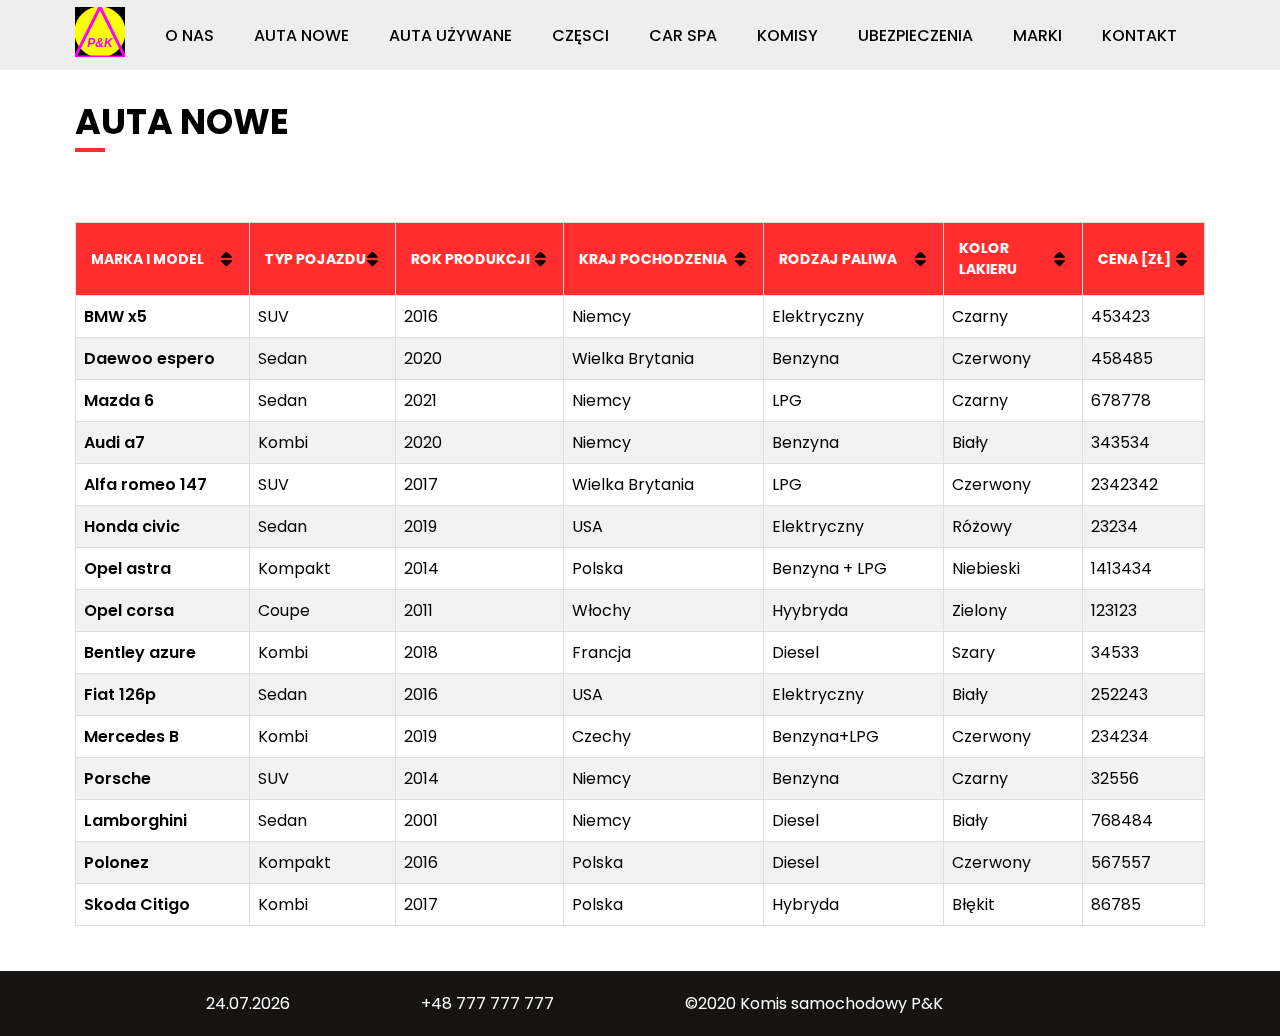
<file: auta-nowe.html>
<!DOCTYPE html>
<html lang="en">
  <head>
    <meta charset="UTF-8" />
    <meta name="viewport" content="width=device-width, initial-scale=1.0" />
    <title>Auta nowe</title>
    <link rel="stylesheet" href="style/style.css" />
  </head>
  <body>
    <header>
      <div class="container">
        <nav class="navbar">
          <span class="navbar-toggle" id="js-navbar-toggle">
            <img src="./images/menu.svg" alt="" />
          </span>
          <div class="logo">
            <a href="index.html" class="">
              <canvas class="" id="logo" width="50" height="50"> </canvas>
            </a>
          </div>

          <ul class="navbar-list">
            <li class="navbar-item">
              <a href="o-nas.html" class="navbar-link">o nas</a>
            </li>
            <li class="navbar-item">
              <a href="auta-nowe.html" class="navbar-link">Auta nowe</a>
            </li>
            <li class="navbar-item">
              <a href="auta-uzywane.html" class="navbar-link">Auta używane</a>
            </li>
            <li class="navbar-item">
              <a href="czesci.html" class="navbar-link">Częsci</a>
            </li>
            <li class="navbar-item">
              <a href="car-spa.html" class="navbar-link">car spa</a>
            </li>
            <li class="navbar-item">
              <a href="komisy.html" class="navbar-link">Komisy</a>
            </li>
            <li class="navbar-item">
              <a href="ubezpieczenia.html" class="navbar-link">Ubezpieczenia</a>
            </li>
            <li class="navbar-item">
              <a href="nasze-marki.html" class="navbar-link">Marki</a>
            </li>
            <li class="navbar-item">
              <a href="kontakt.html" class="navbar-link">Kontakt</a>
            </li>
          </ul>
        </nav>
      </div>
    </header>
    <!--  -->
    <div class="page-header">
      <div class="container">
        <h2>AUTA NOWE</h2>
        <div class="hr"></div>
      </div>
    </div>
    <section class="page-section table">
      <div class="container">
        <table class="dynamic-table"></table>
      </div>
    </section>
    <!--  -->
    <footer>
      <div class="container">
        <div class="footer-row">
          <div class="date"></div>
          <div><a href="+48777777777">+48 777 777 777</a></div>
          <div>&copy;2020 Komis samochodowy P&K</div>
          <div class="clock"></div>
        </div>
      </div>
    </footer>
    <script src="index.js"></script>

    <script src="table.js"></script>
  </body>
</html>
</file>
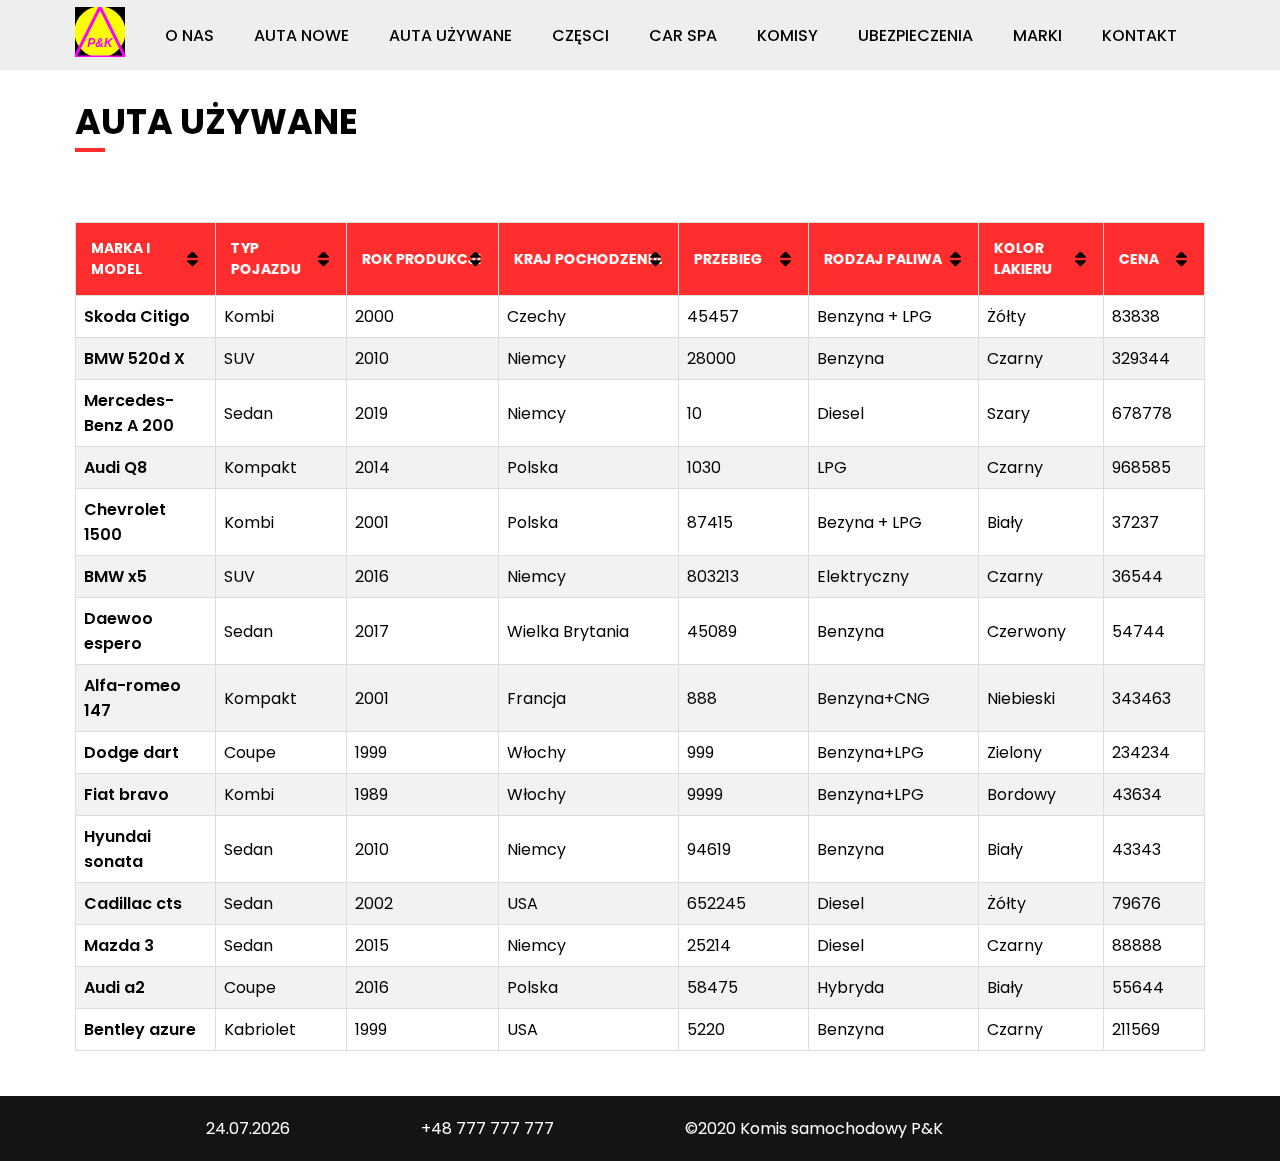
<file: auta-uzywane.html>
<!DOCTYPE html>
<html lang="en">
  <head>
    <meta charset="UTF-8" />
    <meta name="viewport" content="width=device-width, initial-scale=1.0" />
    <title>Auta używane</title>
    <link rel="stylesheet" href="style/style.css" />
  </head>
  <body>
    <header>
      <div class="container">
        <nav class="navbar">
          <span class="navbar-toggle" id="js-navbar-toggle">
            <img src="./images/menu.svg" alt="" />
          </span>
          <div class="logo">
            <a href="index.html" class="">
              <canvas class="" id="logo" width="50" height="50"> </canvas>
            </a>
          </div>

          <ul class="navbar-list">
            <li class="navbar-item">
              <a href="o-nas.html" class="navbar-link">o nas</a>
            </li>
            <li class="navbar-item">
              <a href="auta-nowe.html" class="navbar-link">Auta nowe</a>
            </li>
            <li class="navbar-item">
              <a href="auta-uzywane.html" class="navbar-link">Auta używane</a>
            </li>
            <li class="navbar-item">
              <a href="czesci.html" class="navbar-link">Częsci</a>
            </li>
            <li class="navbar-item">
              <a href="car-spa.html" class="navbar-link">car spa</a>
            </li>
            <li class="navbar-item">
              <a href="komisy.html" class="navbar-link">Komisy</a>
            </li>
            <li class="navbar-item">
              <a href="ubezpieczenia.html" class="navbar-link">Ubezpieczenia</a>
            </li>
            <li class="navbar-item">
              <a href="nasze-marki.html" class="navbar-link">Marki</a>
            </li>
            <li class="navbar-item">
              <a href="kontakt.html" class="navbar-link">Kontakt</a>
            </li>
          </ul>
        </nav>
      </div>
    </header>
    <!--  -->
    <div class="page-header">
      <div class="container">
        <h2>AUTA UŻYWANE</h2>
        <div class="hr"></div>
      </div>
    </div>
    <section class="page-section table">
      <div class="container">
        <table class="dynamic-table"></table>
      </div>
    </section>
    <!--  -->
    <footer>
      <div class="container">
        <div class="footer-row">
          <div class="date"></div>
          <div><a href="+48777777777">+48 777 777 777</a></div>
          <div>&copy;2020 Komis samochodowy P&K</div>
          <div class="clock"></div>
        </div>
      </div>
    </footer>
    <script src="index.js"></script>

    <script src="table_uzywane.js"></script>
  </body>
</html>
</file>
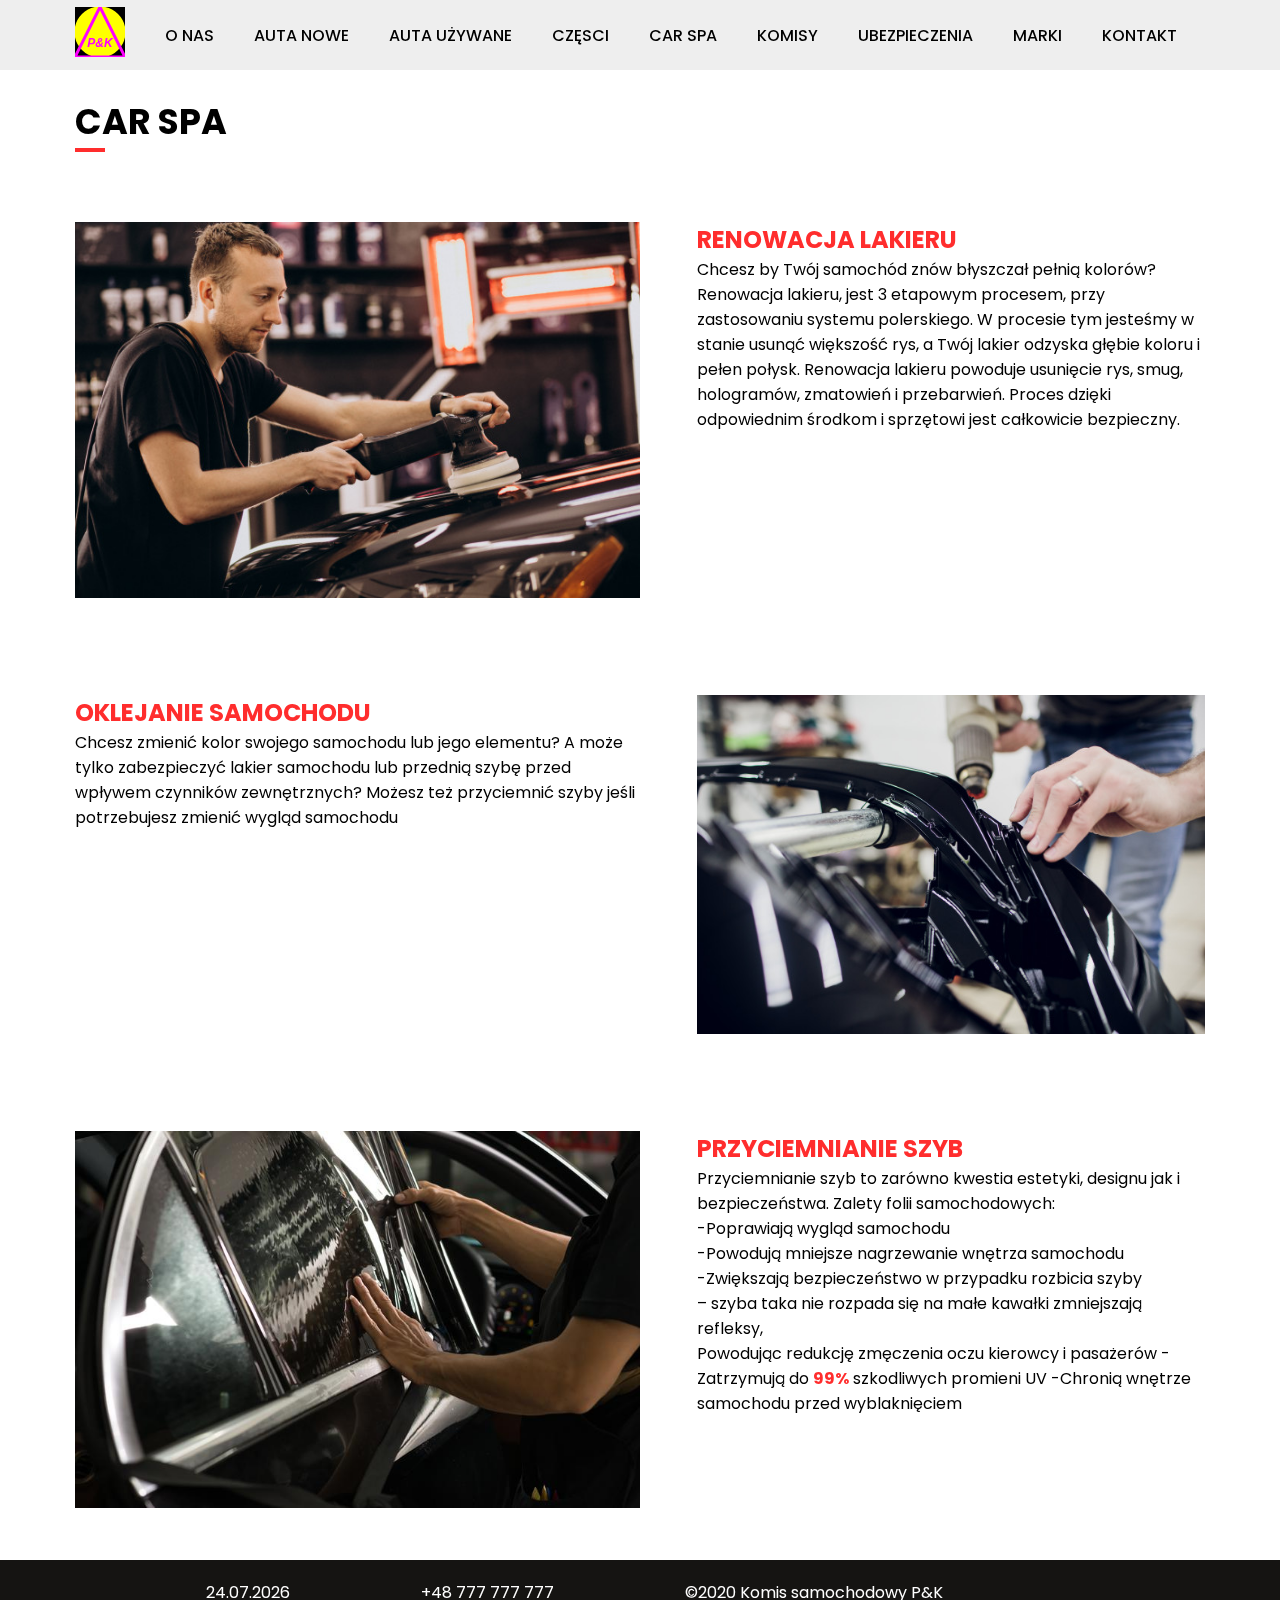
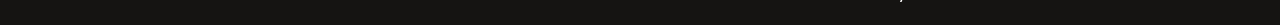
<file: car-spa.html>
<!DOCTYPE html>
<html lang="en">
  <head>
    <meta charset="UTF-8" />
    <meta name="viewport" content="width=device-width, initial-scale=1.0" />
    <title>Car SPA</title>
    <link rel="stylesheet" href="style/style.css" />
  </head>
  <body>
    <header>
      <div class="container">
        <nav class="navbar">
          <span class="navbar-toggle" id="js-navbar-toggle">
            <img src="./images/menu.svg" alt="" />
          </span>
          <div class="logo">
            <a href="index.html" class="">
              <canvas class="" id="logo" width="50" height="50"> </canvas>
            </a>
          </div>

          <ul class="navbar-list">
            <li class="navbar-item">
              <a href="o-nas.html" class="navbar-link">o nas</a>
            </li>
            <li class="navbar-item">
              <a href="auta-nowe.html" class="navbar-link">Auta nowe</a>
            </li>
            <li class="navbar-item">
              <a href="auta-uzywane.html" class="navbar-link">Auta używane</a>
            </li>
            <li class="navbar-item">
              <a href="czesci.html" class="navbar-link">Częsci</a>
            </li>
            <li class="navbar-item">
              <a href="car-spa.html" class="navbar-link">car spa</a>
            </li>
            <li class="navbar-item">
              <a href="komisy.html" class="navbar-link">Komisy</a>
            </li>
            <li class="navbar-item">
              <a href="ubezpieczenia.html" class="navbar-link">Ubezpieczenia</a>
            </li>
            <li class="navbar-item">
              <a href="nasze-marki.html" class="navbar-link">Marki</a>
            </li>
            <li class="navbar-item">
              <a href="kontakt.html" class="navbar-link">Kontakt</a>
            </li>
          </ul>
        </nav>
      </div>
    </header>
    <!--  -->
    <div class="page-header">
      <div class="container">
        <h2>CAR SPA</h2>
        <div class="hr"></div>
      </div>
    </div>
    <section class="page-section car-spa">
      <div class="container">
        <div class="row">
          <div class="left">
            <img src="./images/car-detail-1.jpg" alt="" class="img" />
          </div>
          <div class="right">
            <h4 class="text-red">RENOWACJA LAKIERU</h4>
            <p class="text">
              Chcesz by Twój samochód znów błyszczał pełnią kolorów? Renowacja
              lakieru, jest 3 etapowym procesem, przy zastosowaniu systemu
              polerskiego. W procesie tym jesteśmy w stanie usunąć większość
              rys, a Twój lakier odzyska głębie koloru i pełen połysk. Renowacja
              lakieru powoduje usunięcie rys, smug, hologramów, zmatowień i
              przebarwień. Proces dzięki odpowiednim środkom i sprzętowi jest
              całkowicie bezpieczny.
            </p>
          </div>
        </div>
      </div>
    </section>

    <section class="page-section car-spa">
      <div class="container">
        <div class="row">
          <div class="left">
            <h4 class="text-red">OKLEJANIE SAMOCHODU</h4>
            <p class="text">
              Chcesz zmienić kolor swojego samochodu lub jego elementu? A może
              tylko zabezpieczyć lakier samochodu lub przednią szybę przed
              wpływem czynników zewnętrznych? Możesz też przyciemnić szyby jeśli
              potrzebujesz zmienić wygląd samochodu
            </p>
          </div>
          <div class="right">
            <img src="./images/car-detail-2.jpg" alt="" class="img" />
          </div>
        </div>
      </div>
    </section>

    <section class="page-section car-spa">
      <div class="container">
        <div class="row">
          <div class="left">
            <img src="./images/car-details-2.jpeg" alt="" class="img" />
          </div>
          <div class="right">
            <h4 class="text-red">PRZYCIEMNIANIE SZYB</h4>
            <p class="text">
              Przyciemnianie szyb to zarówno kwestia estetyki, designu jak i
              bezpieczeństwa. Zalety folii samochodowych: <br />
              -Poprawiają wygląd samochodu <br />-Powodują mniejsze nagrzewanie
              wnętrza samochodu <br />
              -Zwiększają bezpieczeństwo w przypadku rozbicia szyby <br />
              – szyba taka nie rozpada się na małe kawałki zmniejszają refleksy,
              <br />
              Powodując redukcję zmęczenia oczu kierowcy i pasażerów -Zatrzymują
              do <span class="text-red text-bold">99%</span> szkodliwych
              promieni UV -Chronią wnętrze samochodu przed wyblaknięciem
            </p>
          </div>
        </div>
      </div>
    </section>

    <!--  -->
    <footer>
      <div class="container">
        <div class="footer-row">
          <div class="date"></div>
          <div><a href="+48777777777">+48 777 777 777</a></div>
          <div>&copy;2020 Komis samochodowy P&K</div>
          <div class="clock"></div>
        </div>
      </div>
    </footer>
    <script src="index.js"></script>
  </body>
</html>
</file>
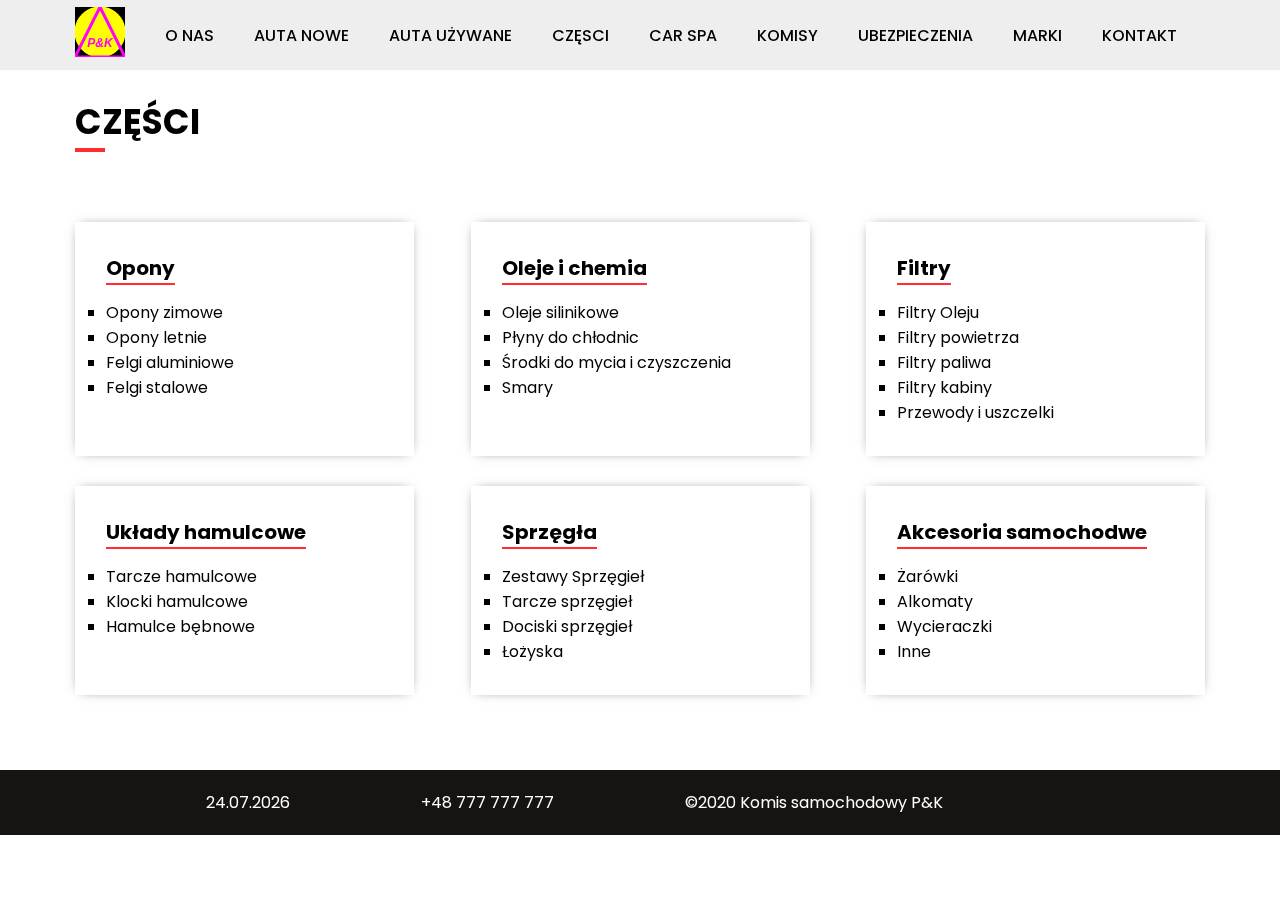
<file: czesci.html>
<!DOCTYPE html>
<html lang="en">
  <head>
    <meta charset="UTF-8" />
    <meta name="viewport" content="width=device-width, initial-scale=1.0" />
    <title>Cześci</title>
    <link rel="stylesheet" href="style/style.css" />
  </head>
  <body>
    <header>
      <div class="container">
        <nav class="navbar">
          <span class="navbar-toggle" id="js-navbar-toggle">
            <img src="./images/menu.svg" alt="" />
          </span>
          <div class="logo">
            <a href="index.html" class="">
              <canvas class="" id="logo" width="50" height="50"> </canvas>
            </a>
          </div>

          <ul class="navbar-list">
            <li class="navbar-item">
              <a href="o-nas.html" class="navbar-link">o nas</a>
            </li>
            <li class="navbar-item">
              <a href="auta-nowe.html" class="navbar-link">Auta nowe</a>
            </li>
            <li class="navbar-item">
              <a href="auta-uzywane.html" class="navbar-link">Auta używane</a>
            </li>
            <li class="navbar-item">
              <a href="czesci.html" class="navbar-link">Częsci</a>
            </li>
            <li class="navbar-item">
              <a href="car-spa.html" class="navbar-link">car spa</a>
            </li>
            <li class="navbar-item">
              <a href="komisy.html" class="navbar-link">Komisy</a>
            </li>
            <li class="navbar-item">
              <a href="ubezpieczenia.html" class="navbar-link">Ubezpieczenia</a>
            </li>
            <li class="navbar-item">
              <a href="nasze-marki.html" class="navbar-link">Marki</a>
            </li>
            <li class="navbar-item">
              <a href="kontakt.html" class="navbar-link">Kontakt</a>
            </li>
          </ul>
        </nav>
      </div>
    </header>
    <!--  -->
    <div class="page-header">
      <div class="container">
        <h2>CZĘŚCI</h2>
        <div class="hr"></div>
      </div>
    </div>
    <div class="container">
      <section class="page-section parts">
        <div class="parts-item">
          <h5>Opony</h5>
          <ul class="part-list">
            <li class="part-item">
              Opony zimowe
            </li>
            <li class="part-item">
              Opony letnie
            </li>
            <li class="part-item">
              Felgi aluminiowe
            </li>
            <li class="part-item">
              Felgi stalowe
            </li>
          </ul>
        </div>
        <div class="parts-item">
          <h5>Oleje i chemia</h5>
          <ul class="part-list">
            <li class="part-item">
              Oleje silinikowe
            </li>
            <li class="part-item">
              Płyny do chłodnic
            </li>
            <li class="part-item">
              Środki do mycia i czyszczenia
            </li>
            <li class="part-item">
              Smary
            </li>
          </ul>
        </div>
        <div class="parts-item">
          <h5>Filtry</h5>
          <ul class="part-list">
            <li class="part-item">
              Filtry Oleju
            </li>
            <li class="part-item">
              Filtry powietrza
            </li>
            <li class="part-item">
              Filtry paliwa
            </li>
            <li class="part-item">
              Filtry kabiny
            </li>
            <li class="part-item">
              Przewody i uszczelki
            </li>
          </ul>
        </div>
        <div class="parts-item">
          <h5>Układy hamulcowe</h5>
          <ul class="part-list">
            <li class="part-item">
              Tarcze hamulcowe
            </li>
            <li class="part-item">
              Klocki hamulcowe
            </li>
            <li class="part-item">
              Hamulce bębnowe
            </li>
          </ul>
        </div>
        <div class="parts-item">
          <h5>Sprzęgła</h5>
          <ul class="part-list">
            <li class="part-item">
              Zestawy Sprzęgieł
            </li>
            <li class="part-item">
              Tarcze sprzęgieł
            </li>
            <li class="part-item">
              Dociski sprzęgieł
            </li>
            <li class="part-item">
              Łożyska
            </li>
          </ul>
        </div>
        <div class="parts-item">
          <h5>Akcesoria samochodwe</h5>
          <ul class="part-list">
            <li class="part-item">
              Żarówki
            </li>
            <li class="part-item">
              Alkomaty
            </li>
            <li class="part-item">
              Wycieraczki
            </li>
            <li class="part-item">
              Inne
            </li>
          </ul>
        </div>
      </section>
    </div>

    <footer>
      <div class="container">
        <div class="footer-row">
          <div class="date"></div>
          <div><a href="+48777777777">+48 777 777 777</a></div>
          <div>&copy;2020 Komis samochodowy P&K</div>
          <div class="clock"></div>
        </div>
      </div>
    </footer>
    <script src="index.js"></script>
  </body>
</html>
</file>
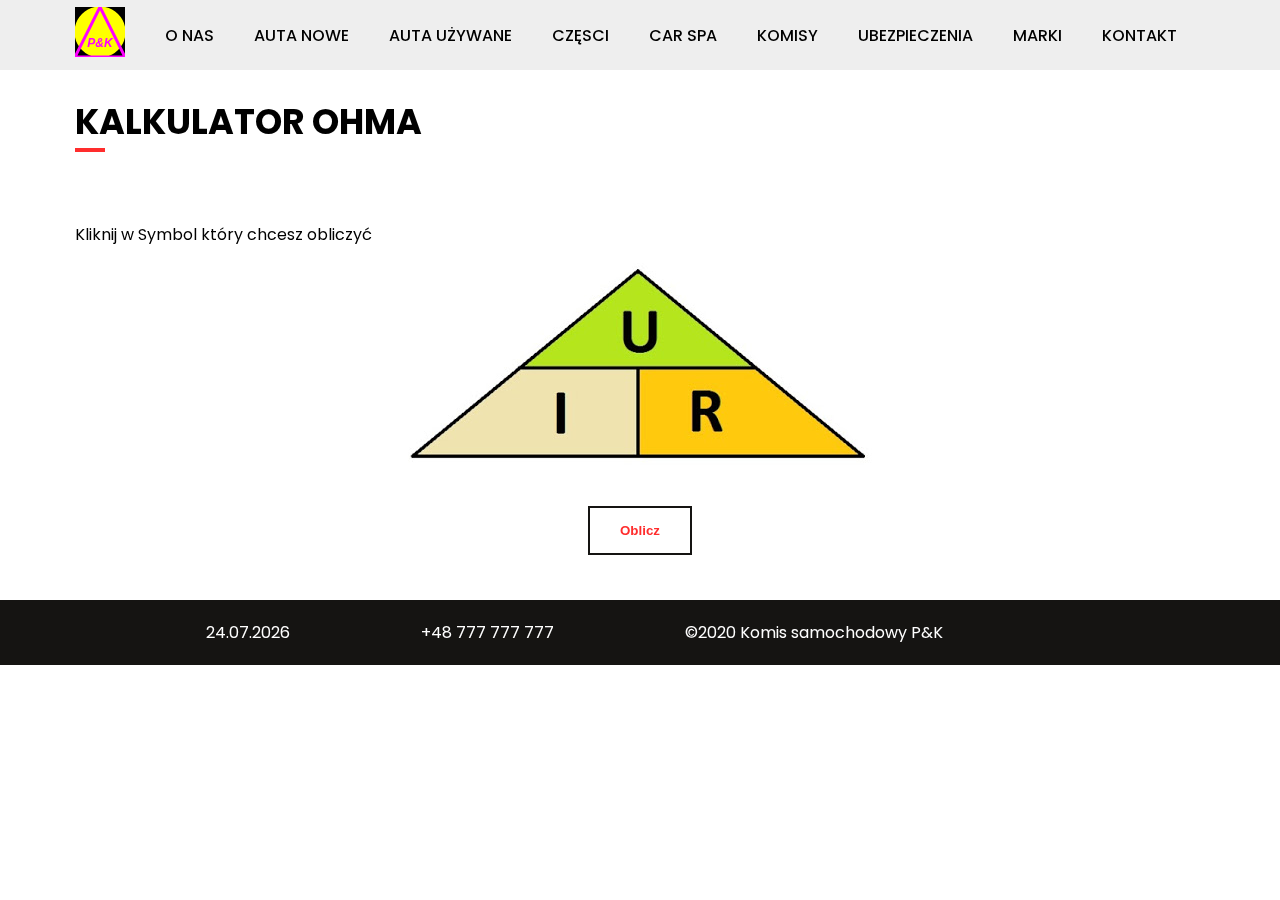
<file: kalkulator.html>
<!DOCTYPE html>
<html lang="en">
  <head>
    <meta charset="UTF-8" />
    <meta name="viewport" content="width=device-width, initial-scale=1.0" />
    <title>Kalkulator</title>
    <link rel="stylesheet" href="style/style.css" />
  </head>
  <body>
    <header>
      <div class="container">
        <nav class="navbar">
          <span class="navbar-toggle" id="js-navbar-toggle">
            <img src="./images/menu.svg" alt="" />
          </span>
          <div class="logo">
            <a href="index.html" class="">
              <canvas class="" id="logo" width="50" height="50"> </canvas>
            </a>
          </div>

          <ul class="navbar-list">
            <li class="navbar-item">
              <a href="o-nas.html" class="navbar-link">o nas</a>
            </li>
            <li class="navbar-item">
              <a href="auta-nowe.html" class="navbar-link">Auta nowe</a>
            </li>
            <li class="navbar-item">
              <a href="auta-uzywane.html" class="navbar-link">Auta używane</a>
            </li>
            <li class="navbar-item">
              <a href="czesci.html" class="navbar-link">Częsci</a>
            </li>
            <li class="navbar-item">
              <a href="car-spa.html" class="navbar-link">car spa</a>
            </li>
            <li class="navbar-item">
              <a href="komisy.html" class="navbar-link">Komisy</a>
            </li>
            <li class="navbar-item">
              <a href="ubezpieczenia.html" class="navbar-link">Ubezpieczenia</a>
            </li>
            <li class="navbar-item">
              <a href="nasze-marki.html" class="navbar-link">Marki</a>
            </li>
            <li class="navbar-item">
              <a href="kontakt.html" class="navbar-link">Kontakt</a>
            </li>
          </ul>
        </nav>
      </div>
    </header>
    <!--  -->
    <div class="page-header">
      <div class="container">
        <h2>KALKULATOR OHMA</h2>
        <div class="hr"></div>
      </div>
    </div>
    <section class="page-section calc">
      <div class="container">
          <p>Kliknij w Symbol który chcesz obliczyć</p>
          <div class="map">
<img src="images/ohm.jpg" usemap="#image-map">

<map name="image-map">  
    <area data-target="u" class="calculator-type" target="" alt="napięcie" title="napięcie"  coords="137,119,367,118,254,24" shape="poly">
    <area data-target="i" class="calculator-type" target="" alt="natężenie" title="natężenie"  coords="136,118,28,206,252,210,250,122,249,122" shape="poly">
    <area data-target="r" class="calculator-type" target="" alt="opór" title="opór"  coords="253,121,256,208,477,210,366,120" shape="poly">
</map>
          </div>
          <div class="calc-area">

     
          <div id="u" class="inputs-type">
           <div class="form-section">
            <label class="form-label" for="surname">I</label>
            <input class="form-input calculator-input i_val"  data-type="u" data-v="i" type="number" id="" />
          </div>
          <span> * </span>
          <div class="form-section">
            <label class="form-label" for="surname">R</label>
            <input class="form-input calculator-input r_val" data-type="u" data-v="r" type="number" id="" />
          </div>
          <br>
        </div>
        <div id="i" class="inputs-type">
            <div class="form-section">
             <label class="form-label" for="surname">U</label>
             <input class="form-input calculator-input u_val" data-type="i" data-v ="u"  type="number" id="" />
           </div>
           <span> / </span>
           <div class="form-section">
             <label class="form-label" for="surname">R</label>
             <input class="form-input calculator-input r_val" data-type="i"  data-v ="r" type="number" id="" />
           </div>
           <br>
         </div>
         <div id="r" class="inputs-type">
            <div class="form-section">
             <label class="form-label" for="surname">U</label>
             <input class="form-input calculator-input u_val"  data-type="r"  data-v="u"type="number" id="" />
           </div>
           <span> / </span>
           <div class="form-section">
             <label class="form-label" for="surname">I</label>
             <input class="form-input calculator-input i_val"  data-type="r" data-v="i" type="number" id="" />
           </div>
           <br>
         </div>
            <div class="result_box"></div>
        <button id="result" class="result">Oblicz</button>
    </div>
      </div>
    </section>
    <!--  -->
    <footer>
      <div class="container">
        <div class="footer-row">
          <div class="date"></div>
          <div><a href="+48777777777">+48 777 777 777</a></div>
          <div>&copy;2020 Komis samochodowy P&K</div>
          <div class="clock"></div>
        </div>
      </div>
    </footer>
    <script src="index.js"></script>
    <script src="calc.js"></script>
  </body>
</html>
</file>
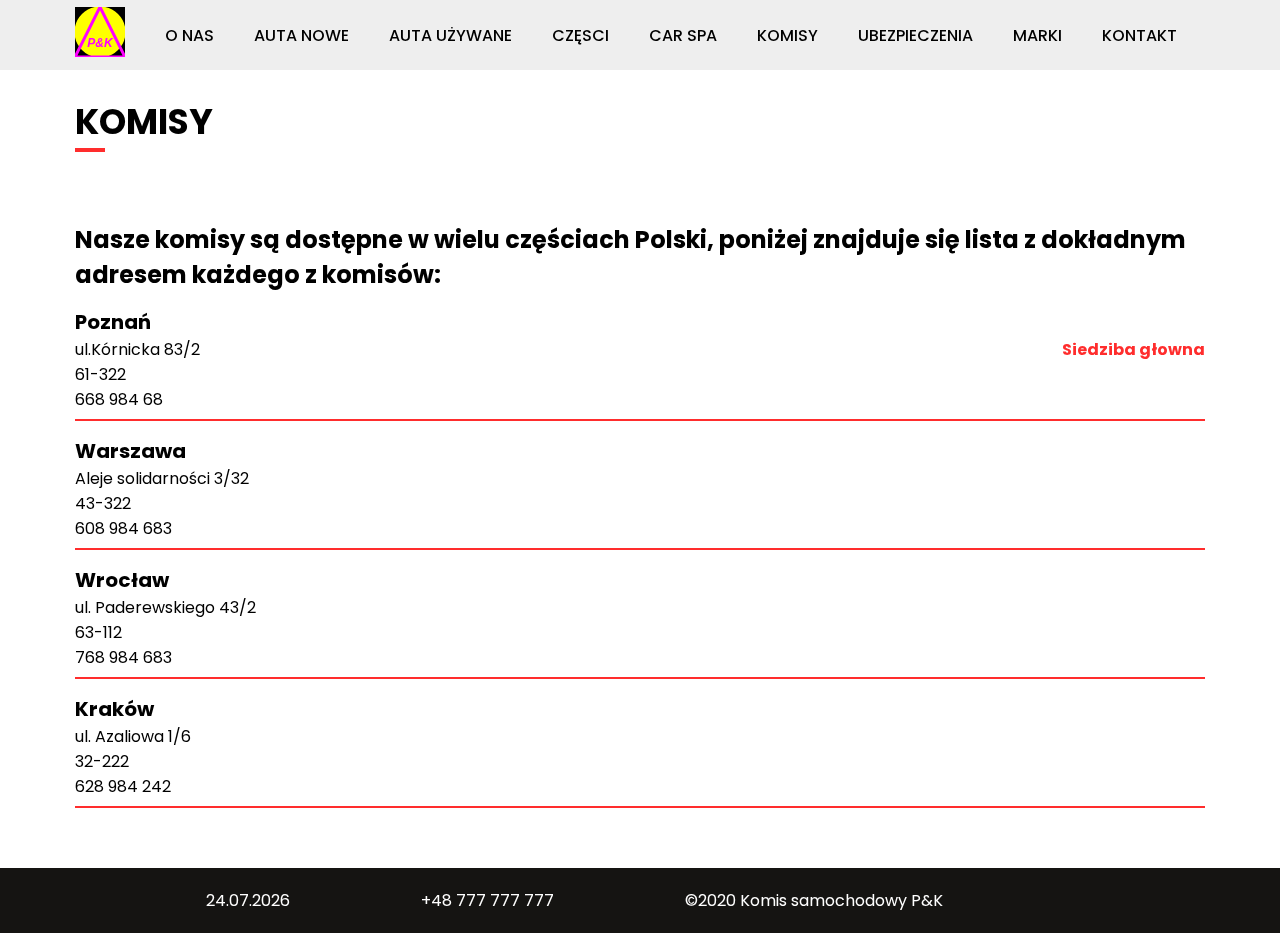
<file: komisy.html>
<!DOCTYPE html>
<html lang="en">
  <head>
    <meta charset="UTF-8" />
    <meta name="viewport" content="width=device-width, initial-scale=1.0" />
    <title>Komisy</title>
    <link rel="stylesheet" href="style/style.css" />
  </head>
  <body>
    <header>
      <div class="container">
        <nav class="navbar">
          <span class="navbar-toggle" id="js-navbar-toggle">
            <img src="./images/menu.svg" alt="" />
          </span>
          <div class="logo">
            <a href="index.html" class="">
              <canvas class="" id="logo" width="50" height="50"> </canvas>
            </a>
          </div>

          <ul class="navbar-list">
            <li class="navbar-item">
              <a href="o-nas.html" class="navbar-link">o nas</a>
            </li>
            <li class="navbar-item">
              <a href="auta-nowe.html" class="navbar-link">Auta nowe</a>
            </li>
            <li class="navbar-item">
              <a href="auta-uzywane.html" class="navbar-link">Auta używane</a>
            </li>
            <li class="navbar-item">
              <a href="czesci.html" class="navbar-link">Częsci</a>
            </li>
            <li class="navbar-item">
              <a href="car-spa.html" class="navbar-link">car spa</a>
            </li>
            <li class="navbar-item">
              <a href="komisy.html" class="navbar-link">Komisy</a>
            </li>
            <li class="navbar-item">
              <a href="ubezpieczenia.html" class="navbar-link">Ubezpieczenia</a>
            </li>
            <li class="navbar-item">
              <a href="nasze-marki.html" class="navbar-link">Marki</a>
            </li>
            <li class="navbar-item">
              <a href="kontakt.html" class="navbar-link">Kontakt</a>
            </li>
          </ul>
        </nav>
      </div>
    </header>
    <!--  -->
    <div class="page-header">
      <div class="container">
        <h2>KOMISY</h2>
        <div class="hr"></div>
      </div>
    </div>
    <section class="page-section">
      <div class="container">
        <h4>
          Nasze komisy są dostępne w wielu częściach Polski, poniżej znajduje
          się lista z dokładnym adresem każdego z komisów:
        </h4>

        <ul class="komis-list">
          <li class="komis-item">
            <h5>Poznań</h5>
            <span>Siedziba głowna</span>
            <div class="address">
              ul.Kórnicka 83/2 <br />
              61-322
            </div>
            <div class="phone">
              668 984 68
            </div>
          </li>
          <li class="komis-item">
            <h5>Warszawa</h5>
            <div class="address">
              Aleje solidarności 3/32 <br />
              43-322
            </div>
            <div class="phone">
              608 984 683
            </div>
          </li>
          <li class="komis-item">
            <h5>Wrocław</h5>
            <div class="address">
              ul. Paderewskiego 43/2 <br />
              63-112
            </div>
            <div class="phone">
              768 984 683
            </div>
          </li>
          <li class="komis-item">
            <h5>Kraków</h5>
            <div class="address">
              ul. Azaliowa 1/6 <br />
              32-222
            </div>
            <div class="phone">
              628 984 242
            </div>
          </li>
        </ul>
      </div>
    </section>

    <footer>
      <div class="container">
        <div class="footer-row">
          <div class="date"></div>
          <div><a href="+48777777777">+48 777 777 777</a></div>
          <div>&copy;2020 Komis samochodowy P&K</div>
          <div class="clock"></div>
        </div>
      </div>
    </footer>
    <script src="index.js"></script>
  </body>
</html>
</file>
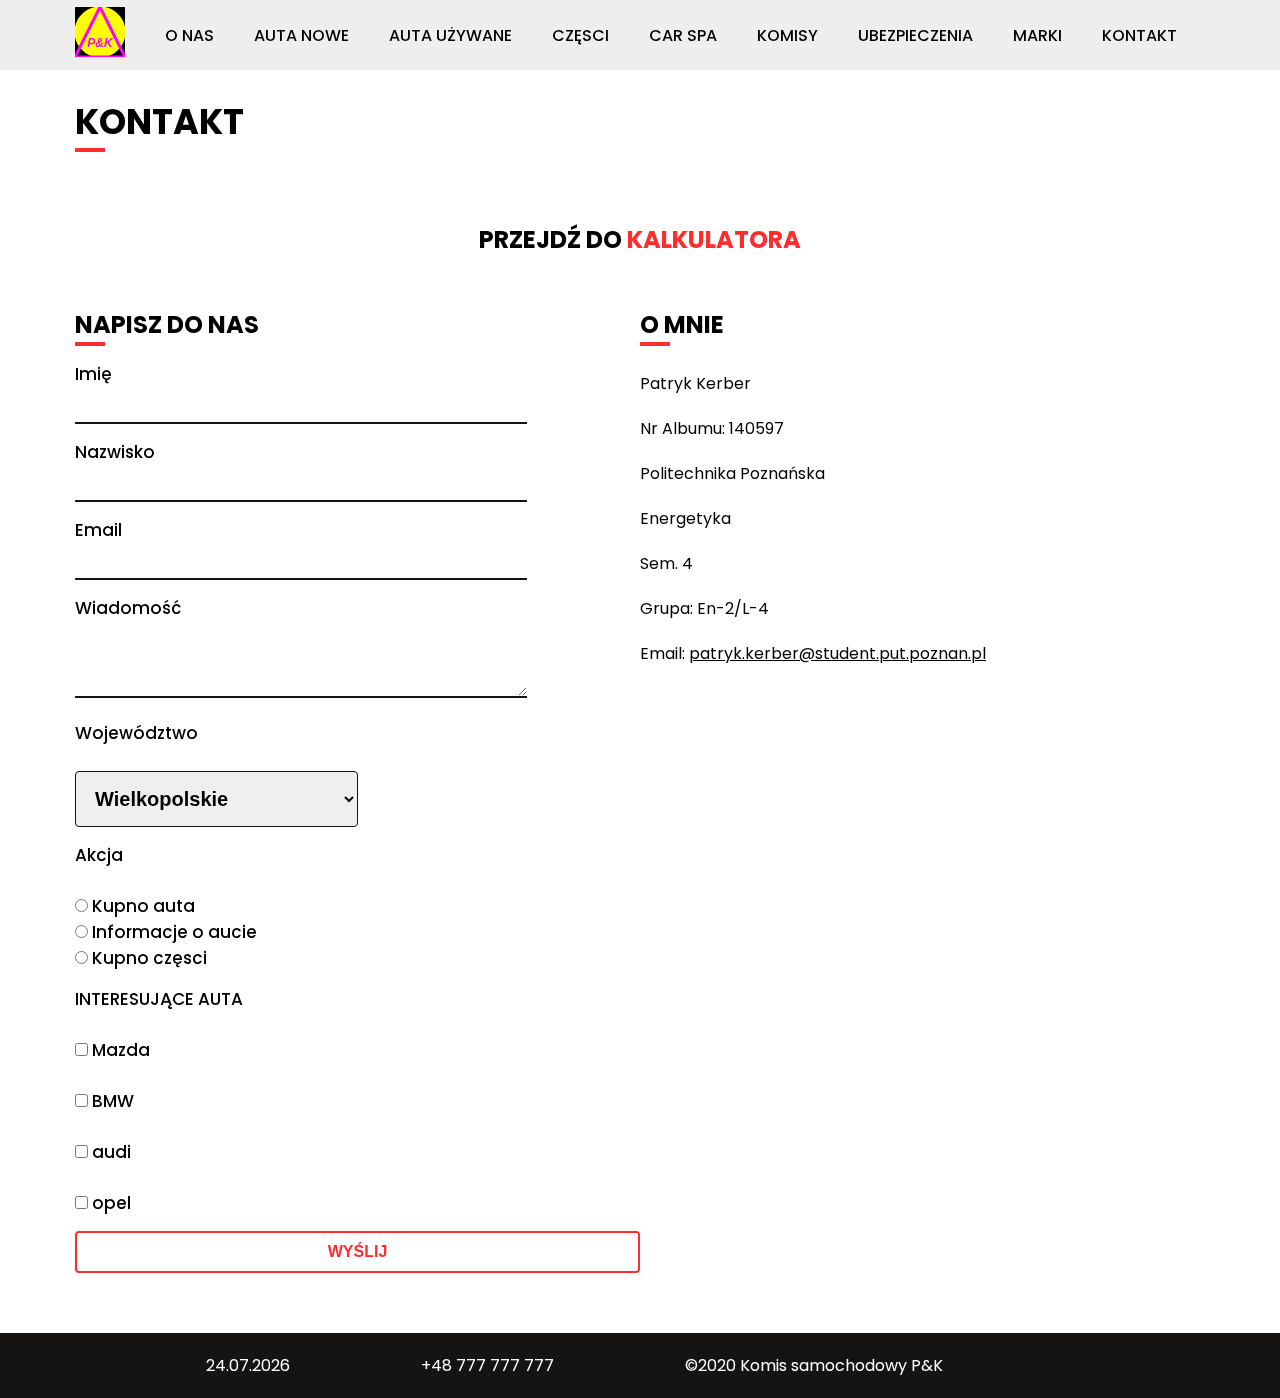
<file: kontakt.html>
<!DOCTYPE html>
<html lang="en">
  <head>
    <meta charset="UTF-8" />
    <meta name="viewport" content="width=device-width, initial-scale=1.0" />
    <title>Kontakt</title>
    <link rel="stylesheet" href="style/style.css" />
  </head>
  <body>
    <header>
      <div class="container">
        <nav class="navbar">
          <span class="navbar-toggle" id="js-navbar-toggle">
            <img src="./images/menu.svg" alt="" />
          </span>
          <div class="logo">
            <a href="index.html" class="">
              <canvas class="" id="logo" width="50" height="50"> </canvas>
            </a>
          </div>

          <ul class="navbar-list">
            <li class="navbar-item">
              <a href="o-nas.html" class="navbar-link">o nas</a>
            </li>
            <li class="navbar-item">
              <a href="auta-nowe.html" class="navbar-link">Auta nowe</a>
            </li>
            <li class="navbar-item">
              <a href="auta-uzywane.html" class="navbar-link">Auta używane</a>
            </li>
            <li class="navbar-item">
              <a href="czesci.html" class="navbar-link">Częsci</a>
            </li>
            <li class="navbar-item">
              <a href="car-spa.html" class="navbar-link">car spa</a>
            </li>
            <li class="navbar-item">
              <a href="komisy.html" class="navbar-link">Komisy</a>
            </li>
            <li class="navbar-item">
              <a href="ubezpieczenia.html" class="navbar-link">Ubezpieczenia</a>
            </li>
            <li class="navbar-item">
              <a href="nasze-marki.html" class="navbar-link">Marki</a>
            </li>
            <li class="navbar-item">
              <a href="kontakt.html" class="navbar-link">Kontakt</a>
            </li>
          </ul>
        </nav>
      </div>
    </header>
    <!--  -->
    <div class="page-header">
      <div class="container">
        <h2>KONTAKT</h2>
        <div class="hr"></div>
      </div>
    </div>
    <section class="page-section contact">
      <div class="container">
        <h4 class="calc-link">PRZEJDŹ DO
          <a class="text-red " href="kalkulator.html"> KALKULATORA </a>
        </h4>
        <div class="row">
          <div class="left">
            <h4>NAPISZ DO NAS</h4>
            <div class="hr"></div>

            <form action="">
              <div class="form-section">
                <label class="form-label" for="name">Imię</label>
                <input class="form-input" type="text" id="name" />
              </div>
              <div class="form-section">
                <label class="form-label" for="surname">Nazwisko</label>
                <input class="form-input" type="text" id="surname" />
              </div>
              <div class="form-section">
                <label class="form-label" for="email">Email</label>
                <input class="form-input" type="email" id="email" />
              </div>
              <div class="form-section">
                <label class="form-label" for="text">Wiadomość</label><br />
                <textarea class="form-input" id="text"></textarea>
              </div>
              <div class="form-section">
                <label class="form-label" for="">Województwo</label><br />
                <select name="wojewodztwo" id="" class="form-select">
                  <option value="wlkp">Wielkopolskie</option>
                  <option value="Pomorskie">Pomorskie</option>
                  <option value="Malopolskie">Małopolskie</option>
                  <option value="Dolnoslaskie">Dolnośląskie</option>
                </select>
              </div>
              <div class="form-section">
                <label class="form-label" for="">Akcja</label> <br />

                <label
                  ><input type="radio" name="action" value="buyCar" /> Kupno
                  auta</label
                >
                <label
                  ><input type="radio" name="action" value="info" /> Informacje
                  o aucie</label
                >
                <label
                  ><input type="radio" name="action" value="buyParts" /> Kupno
                  częsci</label
                >
              </div>
              <div class="form-section">
                <label class="form-label" for="">INTERESUJĄCE AUTA</label>
                <br />
                <label
                  ><input name="car" type="checkbox" value="mazda" />
                  Mazda</label
                >
                <br />
                <label
                  ><input name="car" type="checkbox" value="BMW" /> BMW</label
                >
                <br />
                <label
                  ><input name="car" type="checkbox" value="audi" /> audi</label
                >
                <br />
                <label
                  ><input name="car" type="checkbox" value="opel" /> opel</label
                >
              </div>

              <div class="form-section">
                <input class="btn form-submit" type="submit" value="WYŚLIJ" />
              </div>
            </form>
          </div>
          <div class="right">
            <h4>O MNIE</h4>
            <div class="hr"></div>
            <div class="aboutme">
              <div class="name">Patryk Kerber</div>
              <div class="myIndex">Nr Albumu: 140597</div>
              <div class="school">Politechnika Poznańska</div>
              <div class="direction">Energetyka</div>
              <div class="sem">Sem. 4</div>
              <div class="group">Grupa: En-2/L-4</div>
              <div class="email">
                Email:
                <a href="mailto:patryk.kerber@student.put.poznan.pl" class=""
                  >patryk.kerber@student.put.poznan.pl
                </a>
              </div>
            </div>
          </div>
        </div>
      </div>
    </section>
    <!--  -->
    <footer>
      <div class="container">
        <div class="footer-row">
          <div class="date"></div>
          <div><a href="+48777777777">+48 777 777 777</a></div>
          <div>&copy;2020 Komis samochodowy P&K</div>
          <div class="clock"></div>
        </div>
      </div>
    </footer>
    <script src="index.js"></script>
  </body>
</html>
</file>
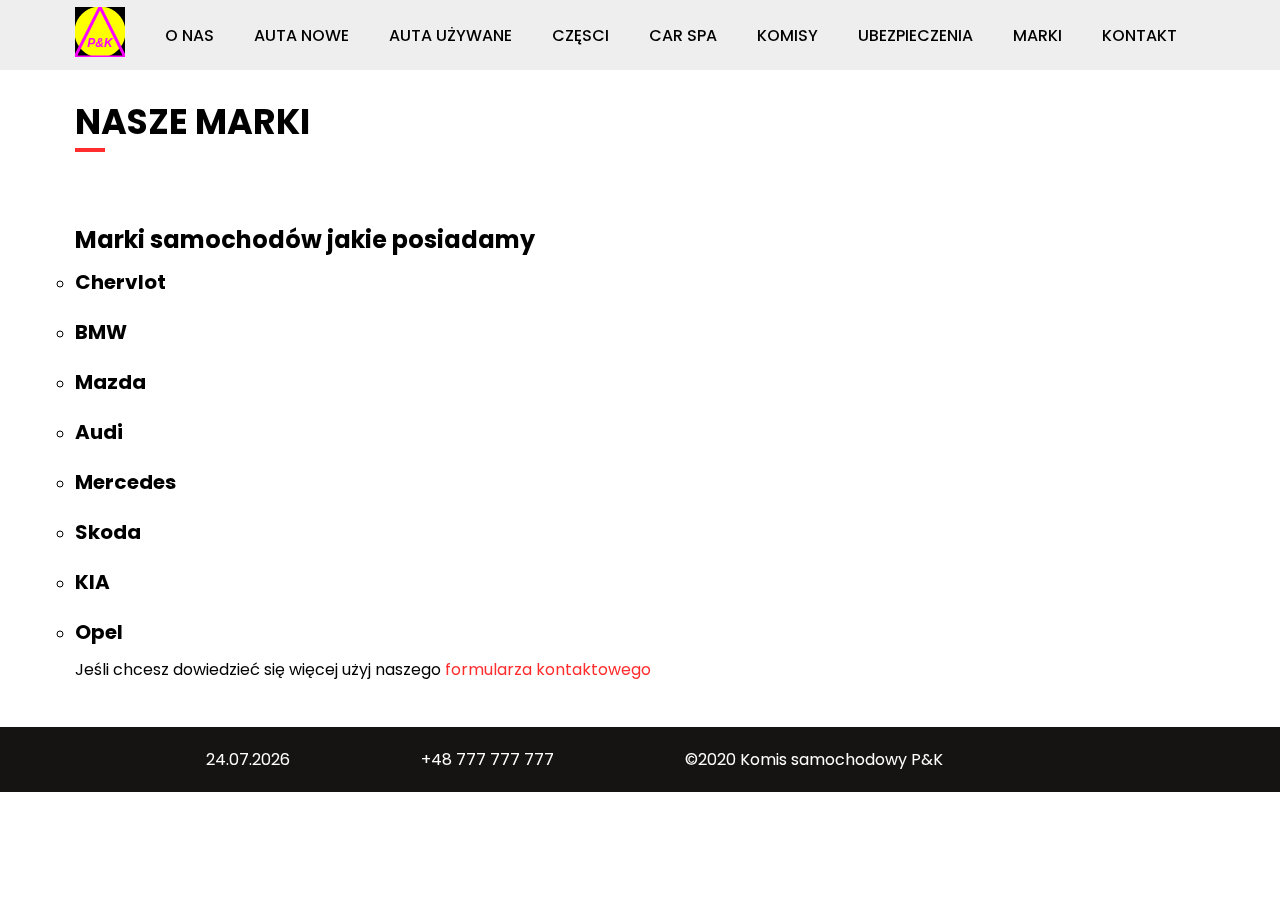
<file: nasze-marki.html>
<!DOCTYPE html>
<html lang="en">
  <head>
    <meta charset="UTF-8" />
    <meta name="viewport" content="width=device-width, initial-scale=1.0" />
    <title>Nasze Marki</title>
    <link rel="stylesheet" href="style/style.css" />
  </head>
  <body>
    <header>
      <div class="container">
        <nav class="navbar">
          <span class="navbar-toggle" id="js-navbar-toggle">
            <img src="./images/menu.svg" alt="" />
          </span>
          <div class="logo">
            <a href="index.html" class="">
              <canvas class="" id="logo" width="50" height="50"> </canvas>
            </a>
          </div>

          <ul class="navbar-list">
            <li class="navbar-item">
              <a href="o-nas.html" class="navbar-link">o nas</a>
            </li>
            <li class="navbar-item">
              <a href="auta-nowe.html" class="navbar-link">Auta nowe</a>
            </li>
            <li class="navbar-item">
              <a href="auta-uzywane.html" class="navbar-link">Auta używane</a>
            </li>
            <li class="navbar-item">
              <a href="czesci.html" class="navbar-link">Częsci</a>
            </li>
            <li class="navbar-item">
              <a href="car-spa.html" class="navbar-link">car spa</a>
            </li>
            <li class="navbar-item">
              <a href="komisy.html" class="navbar-link">Komisy</a>
            </li>
            <li class="navbar-item">
              <a href="ubezpieczenia.html" class="navbar-link">Ubezpieczenia</a>
            </li>
            <li class="navbar-item">
              <a href="nasze-marki.html" class="navbar-link">Marki</a>
            </li>
            <li class="navbar-item">
              <a href="kontakt.html" class="navbar-link">Kontakt</a>
            </li>
          </ul>
        </nav>
      </div>
    </header>
    <!--  -->
    <div class="page-header">
      <div class="container">
        <h2>NASZE MARKI</h2>
        <div class="hr"></div>
      </div>
    </div>
    <section class="page-section">
      <div class="container">
        <h4>
          Marki samochodów jakie posiadamy
        </h4>

        <ul class="brand-list">
          <li class="brand-item">
            <h5>Chervlot</h5>
          </li>
          <li class="brand-item">
            <h5>BMW</h5>
          </li>
          <li class="brand-item">
            <h5>Mazda</h5>
          </li>
          <li class="brand-item">
            <h5>Audi</h5>
          </li>
          <li class="brand-item">
            <h5>Mercedes</h5>
          </li>
          <li class="brand-item">
            <h5>Skoda</h5>
          </li>
          <li class="brand-item">
            <h5>KIA</h5>
          </li>
          <li class="brand-item">
            <h5>Opel</h5>
          </li>
        </ul>
        <p>
          Jeśli chcesz dowiedzieć się więcej użyj naszego
          <a class="text-red" href="kontakt.html">formularza kontaktowego</a>
        </p>
      </div>
    </section>

    <footer>
      <div class="container">
        <div class="footer-row">
          <div class="date"></div>
          <div><a href="+48777777777">+48 777 777 777</a></div>
          <div>&copy;2020 Komis samochodowy P&K</div>
          <div class="clock"></div>
        </div>
      </div>
    </footer>
    <script src="index.js"></script>
  </body>
</html>
</file>
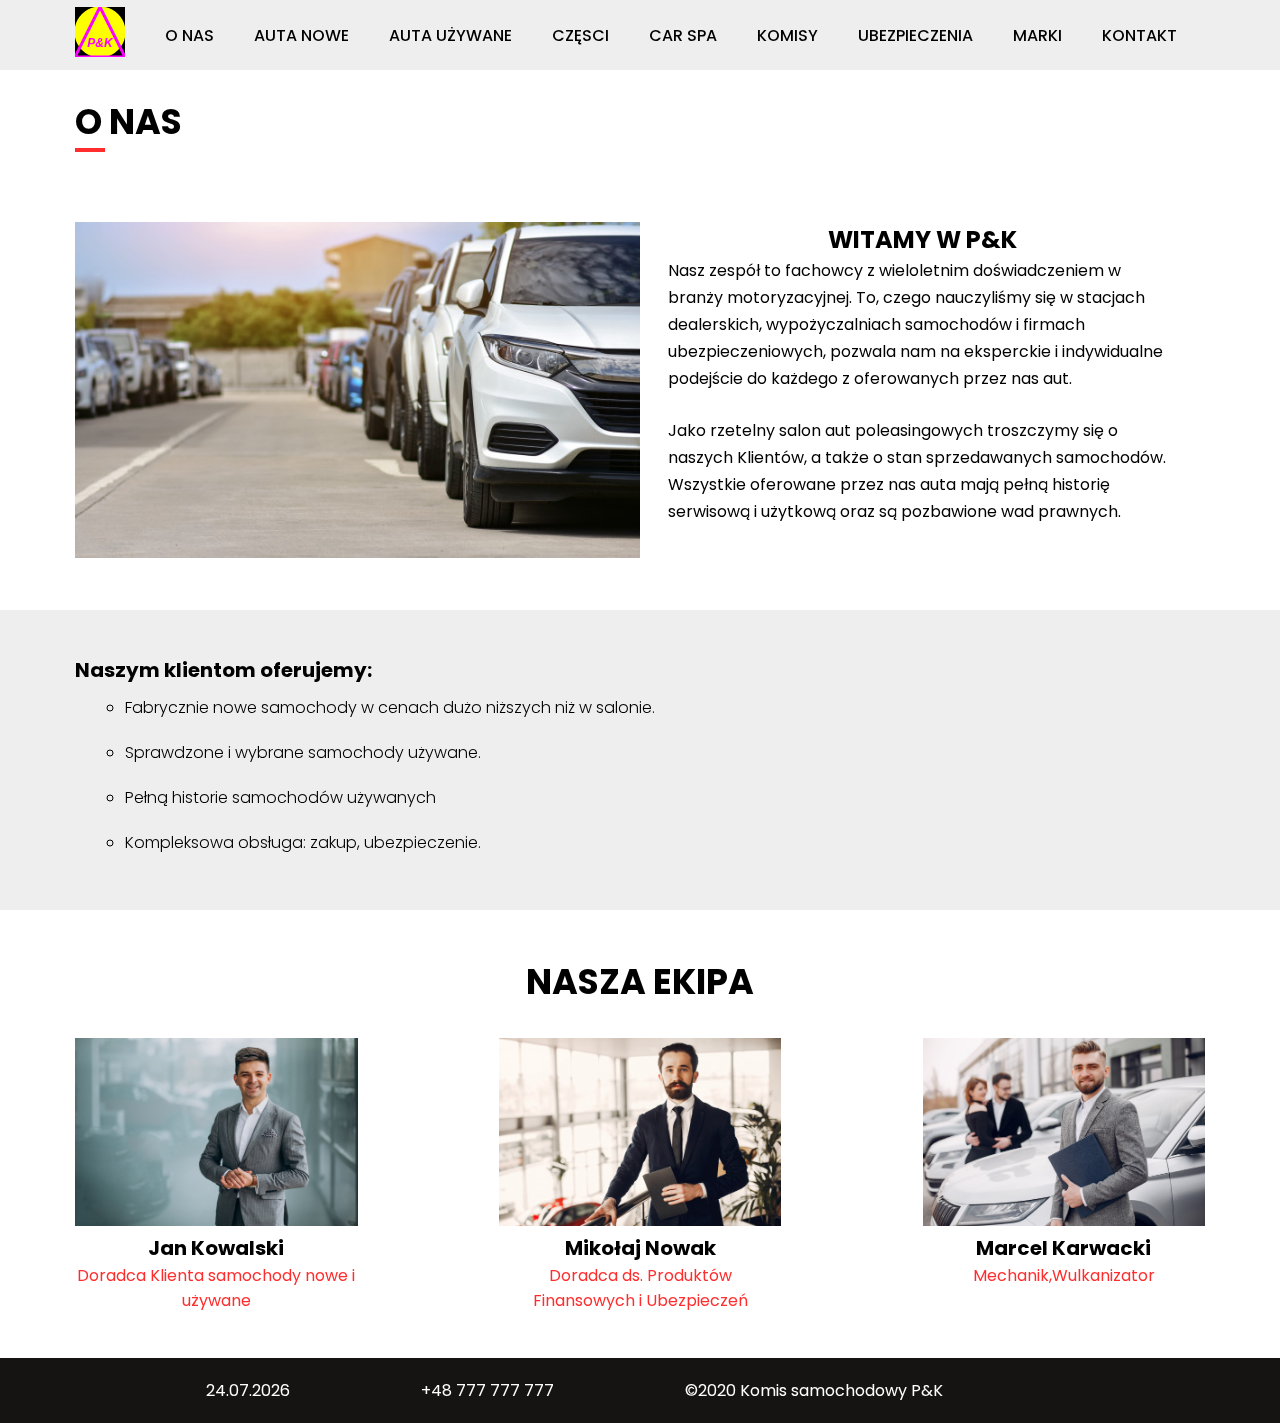
<file: o-nas.html>
<!DOCTYPE html>
<html lang="en">
  <head>
    <meta charset="UTF-8" />
    <meta name="viewport" content="width=device-width, initial-scale=1.0" />
    <title>O NAS</title>
    <link rel="stylesheet" href="style/style.css" />
  </head>
  <body>
    <header>
      <div class="container">
        <nav class="navbar">
          <span class="navbar-toggle" id="js-navbar-toggle">
            <img src="./images/menu.svg" alt="" />
          </span>
          <div class="logo">
            <a href="index.html" class="">
              <canvas class="" id="logo" width="50" height="50"> </canvas>
            </a>
          </div>

          <ul class="navbar-list">
            <li class="navbar-item">
              <a href="o-nas.html" class="navbar-link">o nas</a>
            </li>
            <li class="navbar-item">
              <a href="auta-nowe.html" class="navbar-link">Auta nowe</a>
            </li>
            <li class="navbar-item">
              <a href="auta-uzywane.html" class="navbar-link">Auta używane</a>
            </li>
            <li class="navbar-item">
              <a href="czesci.html" class="navbar-link">Częsci</a>
            </li>
            <li class="navbar-item">
              <a href="car-spa.html" class="navbar-link">car spa</a>
            </li>
            <li class="navbar-item">
              <a href="komisy.html" class="navbar-link">Komisy</a>
            </li>
            <li class="navbar-item">
              <a href="ubezpieczenia.html" class="navbar-link">Ubezpieczenia</a>
            </li>
            <li class="navbar-item">
              <a href="nasze-marki.html" class="navbar-link">Marki</a>
            </li>
            <li class="navbar-item">
              <a href="kontakt.html" class="navbar-link">Kontakt</a>
            </li>
          </ul>
        </nav>
      </div>
    </header>
    <!--  -->
    <div class="page-header">
      <div class="container">
        <h2>O NAS</h2>
        <div class="hr"></div>
      </div>
    </div>
    <section class="page-section about">
      <div class="container">
        <div class="row">
          <div class="left">
            <img src="./images/onas-4.jpg" alt="" class="img" />
          </div>
          <div class="right">
            <h4>WITAMY W P&K</h4>
            <p class="text">
              Nasz zespół to fachowcy z wieloletnim doświadczeniem w branży
              motoryzacyjnej. To, czego nauczyliśmy się w stacjach dealerskich,
              wypożyczalniach samochodów i firmach ubezpieczeniowych, pozwala
              nam na eksperckie i indywidualne podejście do każdego z
              oferowanych przez nas aut.
            </p>
            <br />
            <p class="text">
              Jako rzetelny salon aut poleasingowych troszczymy się o naszych
              Klientów, a także o stan sprzedawanych samochodów. Wszystkie
              oferowane przez nas auta mają pełną historię serwisową i użytkową
              oraz są pozbawione wad prawnych.
            </p>
          </div>
        </div>
      </div>
    </section>
    <section class="page-section for-clients">
      <div class="container">
        <h5>Naszym klientom oferujemy:</h5>

        <ul class="clients-offer-list">
          <li>
            Fabrycznie nowe samochody w cenach dużo niższych niż w salonie.
          </li>
          <li>Sprawdzone i wybrane samochody używane.</li>
          <li>Pełną historie samochodów używanych</li>
          <li>Kompleksowa obsługa: zakup, ubezpieczenie.</li>
        </ul>
      </div>
    </section>
    <section class="page-section team">
      <div class="container">
        <h2>NASZA EKIPA</h2>

        <div class="row">
          <div class="team-item">
            <img class="img" src="./images/o-nas.jpg" alt="" />
            <div class="team-info">
              <h5>Jan Kowalski</h5>
              <p>
                Doradca Klienta samochody nowe i używane
              </p>
            </div>
          </div>
          <div class="team-item">
            <img class="img" src="./images/o-nas3.jpg" alt="" />
            <div class="team-info">
              <h5>Mikołaj Nowak</h5>
              <p>
                Doradca ds. Produktów Finansowych i Ubezpieczeń
              </p>
            </div>
          </div>
          <div class="team-item">
            <img class="img" src="./images/o-nas2.jpg" alt="" />
            <div class="team-info">
              <h5>Marcel Karwacki</h5>
              <p>
                Mechanik,Wulkanizator
              </p>
            </div>
          </div>
        </div>
      </div>
    </section>
    <!--  -->
    <footer>
      <div class="container">
        <div class="footer-row">
          <div class="date"></div>
          <div><a href="+48777777777">+48 777 777 777</a></div>
          <div>&copy;2020 Komis samochodowy P&K</div>
          <div class="clock"></div>
        </div>
      </div>
    </footer>
    <script src="index.js"></script>
  </body>
</html>
</file>
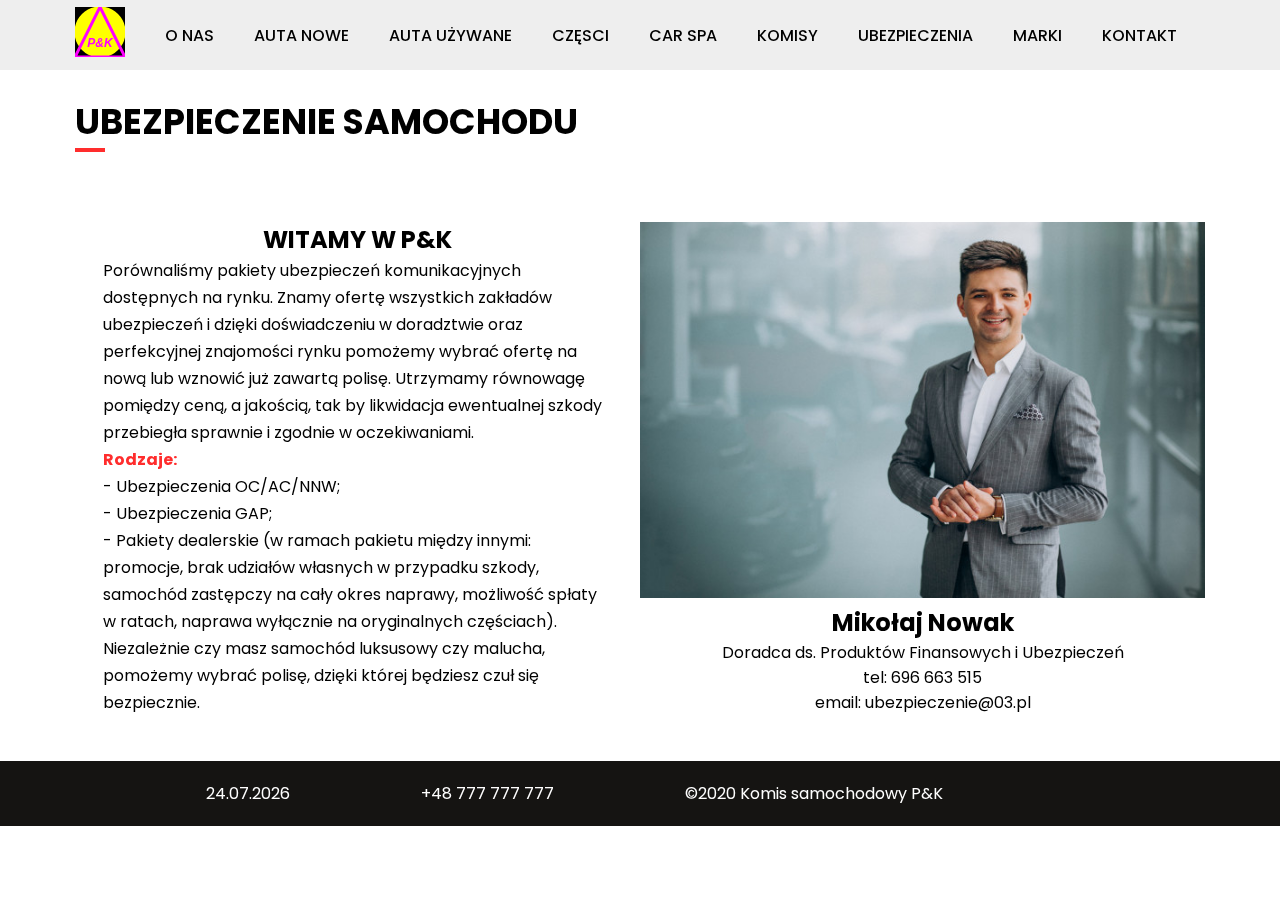
<file: ubezpieczenia.html>
<!DOCTYPE html>
<html lang="en">
  <head>
    <meta charset="UTF-8" />
    <meta name="viewport" content="width=device-width, initial-scale=1.0" />
    <title>Ubezpieczenia</title>
    <link rel="stylesheet" href="style/style.css" />
  </head>
  <body>
    <header>
      <div class="container">
        <nav class="navbar">
          <span class="navbar-toggle" id="js-navbar-toggle">
            <img src="./images/menu.svg" alt="" />
          </span>
          <div class="logo">
            <a href="index.html" class="">
              <canvas class="" id="logo" width="50" height="50"> </canvas>
            </a>
          </div>

          <ul class="navbar-list">
            <li class="navbar-item">
              <a href="o-nas.html" class="navbar-link">o nas</a>
            </li>
            <li class="navbar-item">
              <a href="auta-nowe.html" class="navbar-link">Auta nowe</a>
            </li>
            <li class="navbar-item">
              <a href="auta-uzywane.html" class="navbar-link">Auta używane</a>
            </li>
            <li class="navbar-item">
              <a href="czesci.html" class="navbar-link">Częsci</a>
            </li>
            <li class="navbar-item">
              <a href="car-spa.html" class="navbar-link">car spa</a>
            </li>
            <li class="navbar-item">
              <a href="komisy.html" class="navbar-link">Komisy</a>
            </li>
            <li class="navbar-item">
              <a href="ubezpieczenia.html" class="navbar-link">Ubezpieczenia</a>
            </li>
            <li class="navbar-item">
              <a href="nasze-marki.html" class="navbar-link">Marki</a>
            </li>
            <li class="navbar-item">
              <a href="kontakt.html" class="navbar-link">Kontakt</a>
            </li>
          </ul>
        </nav>
      </div>
    </header>
    <!--  -->
    <div class="page-header">
      <div class="container">
        <h2>UBEZPIECZENIE SAMOCHODU</h2>
        <div class="hr"></div>
      </div>
    </div>
    <section class="page-section about">
      <div class="container">
        <div class="row">
          <div class="left">
            <h4>WITAMY W P&K</h4>
            <p class="text">
              Porównaliśmy pakiety ubezpieczeń komunikacyjnych dostępnych na
              rynku. Znamy ofertę wszystkich zakładów ubezpieczeń i dzięki
              doświadczeniu w doradztwie oraz perfekcyjnej znajomości rynku
              pomożemy wybrać ofertę na nową lub wznowić już zawartą polisę.
              Utrzymamy równowagę pomiędzy ceną, a jakością, tak by likwidacja
              ewentualnej szkody przebiegła sprawnie i zgodnie w oczekiwaniami.
              <br />
              <span class="text-red text-bold">
                Rodzaje:
              </span>
              <br />
              - Ubezpieczenia OC/AC/NNW;<br />
              - Ubezpieczenia GAP;<br />
              - Pakiety dealerskie (w ramach pakietu między innymi: promocje,
              brak udziałów własnych w przypadku szkody, samochód zastępczy na
              cały okres naprawy, możliwość spłaty w ratach, naprawa wyłącznie
              na oryginalnych częściach). Niezależnie czy masz samochód
              luksusowy czy malucha, pomożemy wybrać polisę, dzięki której
              będziesz czuł się bezpiecznie.
            </p>
          </div>
          <div class="right">
            <img src="./images/o-nas.jpg" alt="" class="img" />
            <div class="info">
              <h4 class="text-bold">Mikołaj Nowak</h4>
              <p>
                Doradca ds. Produktów Finansowych i Ubezpieczeń <br />tel: 696
                663 515 <br />
                email: ubezpieczenie@03.pl
              </p>
            </div>
          </div>
        </div>
      </div>
    </section>

    <!--  -->
    <footer>
      <div class="container">
        <div class="footer-row">
          <div class="date"></div>
          <div><a href="+48777777777">+48 777 777 777</a></div>
          <div>&copy;2020 Komis samochodowy P&K</div>
          <div class="clock"></div>
        </div>
      </div>
    </footer>
    <script src="index.js"></script>
  </body>
</html>
</file>
<file: style/style.css>
@import url("https://fonts.googleapis.com/css2?family=Poppins:ital,wght@0,300;0,400;0,700;1,500&display=swap");
/* RESET */
* {
  margin: 0;
  padding: 0;
  box-sizing: border-box;
}
ul {
  list-style-type: none;
}
a {
  text-decoration: none;
  color: inherit;
}
/* GLOBAL */
body {
  font-family: "Poppins", sans-serif;
}
.page-section {
  padding: 45px 0;
}

.row {
  display: flex;
  flex-wrap: wrap;
}

.left {
  flex-basis: 50%;
}
.right {
  flex-basis: 50%;
}
.btn {
  border-radius: 4px;
  border: 2px solid #ff2d2d;
  color: #fff;
  font-size: 16px;
  padding: 10px 24px;
  font-weight: 500;

  display: inline-block;
  transition: 0.3s linear;
}
.btn:hover {
  border-color: #ff2d2d;
  background: #ff2d2d;
  color: #fff;
  transition: 0.3s linear;
}
.img {
  width: 100%;
  height: auto;
}
.text-red {
  color: #ff2d2d;
}
.text-white {
  color: #fff;
}
.text-bold {
  font-weight: 700;
}
h1 {
  font-size: 55px;
}
h2 {
  font-size: 35px;
}
h4 {
  font-size: 24px;
}
h5 {
  font-size: 20px;
}
.container {
  max-width: 1160px;
  margin: 0 auto;
  width: 100%;
  padding: 0 15px;
}
.hr {
  height: 4px;
  width: 30px;
  background: #ff2d2d;
}
.page-header {
  padding: 25px 0;
}

/* HEADER */

header {
  background: #eee;
  /* height: 70px; */
}
header .container {
  height: 100%;
}

/* NAVBAR */

.navbar-toggle {
  position: absolute;
  top: 10px;
  right: 20px;
  cursor: pointer;
  /* color: rgba(255,255,255,0.8); */
  /* font-size: 24px; */
}
.logo {
  display: block;
  margin-right: 20px;
}
.navbar {
  /* height: 70px;
  display: flex;
  align-items: center;
  justify-content: space-between; */
}
.navbar-list {
  display: none;
  text-align: center;
  height: 100%;
  align-items: center;
  /* display: flex; */
  flex-wrap: wrap;
}
.active {
  display: block;
}
.navbar-item {
  text-transform: uppercase;
}
.navbar-link {
  height: 100%;
  padding: 20px;
  display: block;
  font-weight: 500;
  transition: 0.2s ease-out;
}
.navbar-link:hover {
  background: #ff2d2d;
  color: #fff;
  transition: 0.2s ease-in;
}

/* HERO */
.hero {
  background: url("../images/hero.jpg") no-repeat;
  background-size: cover;
  background-position: 70%;
  height: calc(100vh - 70px);
  display: flex;
  align-items: center;
}

.slogan {
  max-width: 650px;
}
.slogan p {
  font-size: 24px;
}
.slogan .btn {
  margin-top: 15px;
}

.offert .row {
  align-items: center;
}
.offert p {
  width: 80%;
  margin: auto;
  font-size: 26px;
  line-height: 40px;
}

footer {
  background-color: #151412;
  padding: 20px 0;
  color: #fff;
  text-align: center;
}
.footer-row {
  display: flex;
  justify-content: space-evenly;
}

.about .text {
  max-width: 90%;
  margin: auto;
  line-height: 27px;
}
.about h4 {
  max-width: 90%;
  margin: auto;
  text-align: center;
}
.for-clients {
  background: #eee;
}

.clients-offer-list {
  list-style-type: circle;
  margin-left: 50px;
}
.clients-offer-list li {
  padding: 10px 0;
  font-weight: 300;
}

.team {
  text-align: center;
}
.team h2 {
  margin-bottom: 30px;
}
.team .row {
  justify-content: space-between;
}
.team-item {
  flex-basis: 25%;
  text-align: center;
}
.team-item p {
  color: #ff2d2d;
}

.dynamic-table {
  border-collapse: collapse;
  width: 100%;
}

.dynamic-table td,
.dynamic-table th {
  border: 1px solid #ddd;
  padding: 8px;
}

.dynamic-table tr:nth-child(even) {
  background-color: #f2f2f2;
}

.dynamic-table tr:hover {
  background-color: #ddd;
}

.dynamic-table th {
  padding: 15px;
  text-align: left;
  background-color: #ff2d2d;
  color: white;
  font-size: 14px;
  text-transform: uppercase;
}

.dynamic-table tr td:first-child {
  font-weight: 600;
}
.table-header {
  cursor: pointer;
  width: 13px;
  height: 13px;
  position: relative;
}
.table-header::after {
  background: url("../images/sort.svg");
  width: 15px;
  height: 15px;
  content: "";
  /* padding-left: 15px; */
  margin-right: auto;
  position: absolute;
  display: inline-block;
  background-size: cover;
  right: 15px;
  background-position: 50% 50%;
  top: 50%;
  transform: translateY(-50%);
}

.car-spa .row {
  /* align-items: center; */
  justify-content: space-between;
}
.car-spa .right {
  flex-basis: 45%;
  /* margin: auto; */
}

.parts {
  display: flex;
  flex-wrap: wrap;
  justify-content: space-between;
}
.parts-item {
  margin-bottom: 30px;
  flex-basis: 30%;
  background: #fff;
  border: 1px solid #fff;
  padding: 30px;
  box-shadow: 0px 0px 12px -6px rgba(0, 0, 0, 0.75);
}
.parts-item:hover {
  border-color: #ff2d2d;
}
.parts-item h5 {
  border-bottom: 2px solid #ff2d2d;
  display: inline-block;
  margin-bottom: 15px;
}

.part-list {
  list-style-type: square;
}

.komis-list {
  margin-top: 15px;
}
.komis-item {
  border-bottom: 2px solid #ff2d2d;
  margin-bottom: 15px;
  padding-bottom: 7px;
  position: relative;
}
.komis-item span {
  position: absolute;
  right: 0;
  font-weight: 700;
  color: #ff2d2d;
}

.info p {
  text-align: center;
  width: 75%;
  margin: auto;
}
.email a {
  text-decoration: underline;
}
.aboutme {
  margin-top: 15px;
}
.aboutme div {
  padding: 10px 0;
}

.form-section {
  margin: 15px 0;
}
.form-input {
  padding: 10px;
  border: none;
  outline: none;
  border-bottom: 2px solid #151412;
  width: 80%;
}
.form-input:focus {
  border-color: #ff2d2d;
}
.form-label,
label {
  display: block;
  font-weight: 500;
  font-size: 17px;
}
.form-select {
  width: 50%;
  padding: 15px;
  font-size: 20px;
  font-weight: 600;
  border-color: #151412;
  border-radius: 4px;
}
.form-submit {
  width: 100%;
  background: #fff;
  color: #ff2d2d;
  font-weight: 600;
}
.result_box{
  font-weight: 700;
  font-size: 24px;
}
.result{
  outline: none;
  background: #fff;
  color: #ff2d2d;
  font-weight: 600;
  border:2px solid #151412;
  padding:15px 30px;
  transition: 0.3s ;

}
.result:hover{
  transition: 0.3s ;
  background: #ff2d2d;
  color:#fff;
  cursor: pointer;
}
.brand-list {
  list-style-type: circle;
}
.brand-item {
  padding: 10px 0;
}
.calc-area{
  text-align: center;
}
.inputs-type {
  display: none;
  text-align: center;
  align-items: center;
  justify-content: center;
}
.inputs-type span{
  display: block;
  width: 50px;
}
.calculator-input{
  width:100px;
  border:2px solid #151412;
}
.show{
  display: flex;
}
.map{
  text-align: center;
}
.calc-link{
  margin-bottom: 50px;
  text-align: center;
}
@media (max-width: 960px) {
  .row {
    flex-direction: column;
  }
  .left,
  .right {
    margin: 10px 0;
  }
}

@media (min-width: 1120px) {
  .navbar-toggle {
    display: none;
  }
  .navbar {
    display: flex;
    padding-bottom: 0;
    height: 70px;
    align-items: center;
  }
  .navbar-list {
    display: flex;
    flex-direction: row;
    justify-content: flex-end;
  }
}
</file>
